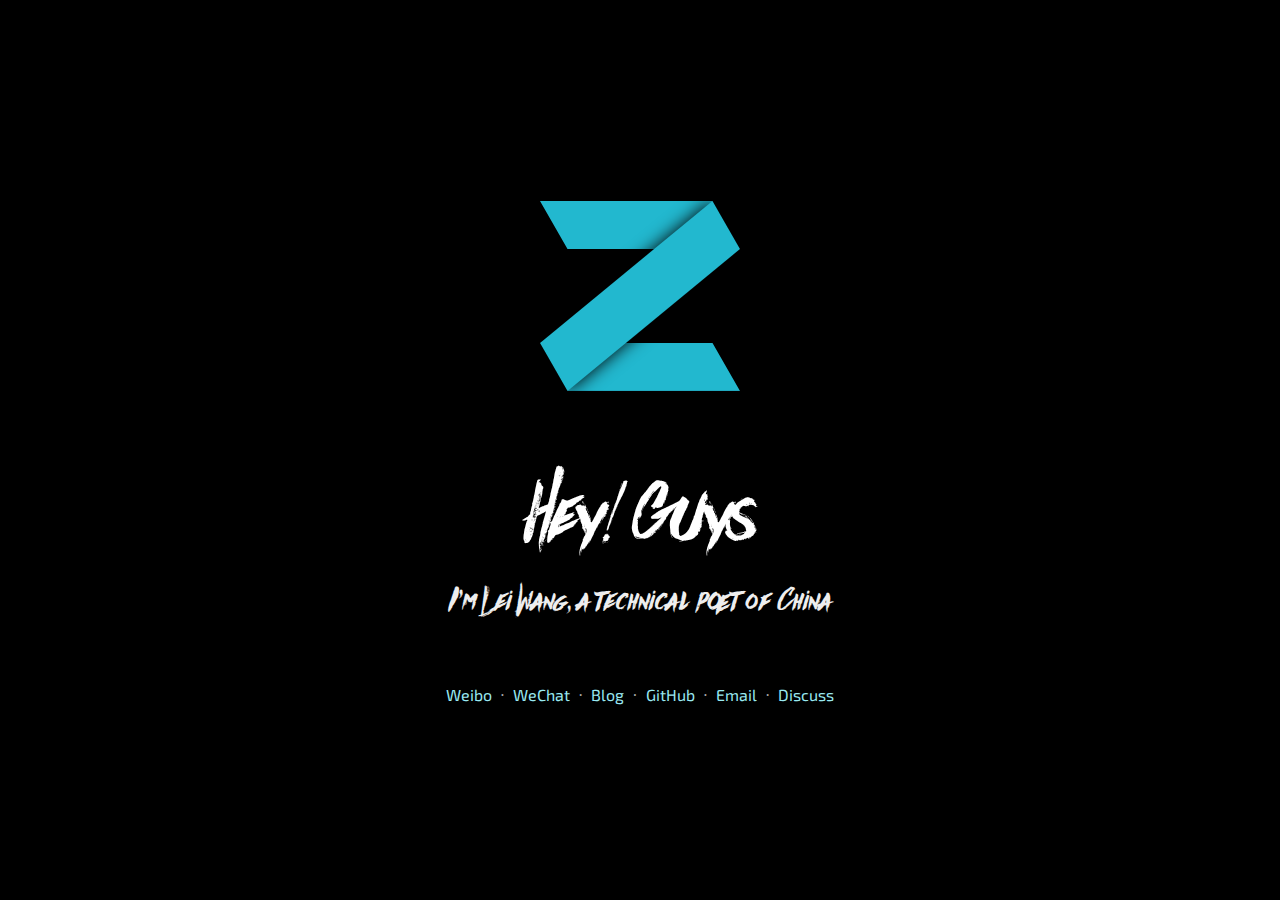
<file: index.html>
<!doctype html><html lang="en"><head><meta charset="utf-8"/><meta name="viewport" content="width=device-width,initial-scale=1,shrink-to-fit=no"/><meta name="theme-color" content="#454d5d"/><title>Hey Guys, I'm Lei Wang</title><link rel="shortcut icon" href="./favicon.ico"/><link rel="manifest" href="./manifest.json"/><link href="./static/css/main.84419383.chunk.css" rel="stylesheet"></head><body><noscript>You need to enable JavaScript to run this site.</noscript><div id="root"></div><script>!function(l){function e(e){for(var r,t,n=e[0],o=e[1],u=e[2],f=0,i=[];f<n.length;f++)t=n[f],p[t]&&i.push(p[t][0]),p[t]=0;for(r in o)Object.prototype.hasOwnProperty.call(o,r)&&(l[r]=o[r]);for(s&&s(e);i.length;)i.shift()();return c.push.apply(c,u||[]),a()}function a(){for(var e,r=0;r<c.length;r++){for(var t=c[r],n=!0,o=1;o<t.length;o++){var u=t[o];0!==p[u]&&(n=!1)}n&&(c.splice(r--,1),e=f(f.s=t[0]))}return e}var t={},p={1:0},c=[];function f(e){if(t[e])return t[e].exports;var r=t[e]={i:e,l:!1,exports:{}};return l[e].call(r.exports,r,r.exports,f),r.l=!0,r.exports}f.m=l,f.c=t,f.d=function(e,r,t){f.o(e,r)||Object.defineProperty(e,r,{enumerable:!0,get:t})},f.r=function(e){"undefined"!=typeof Symbol&&Symbol.toStringTag&&Object.defineProperty(e,Symbol.toStringTag,{value:"Module"}),Object.defineProperty(e,"__esModule",{value:!0})},f.t=function(r,e){if(1&e&&(r=f(r)),8&e)return r;if(4&e&&"object"==typeof r&&r&&r.__esModule)return r;var t=Object.create(null);if(f.r(t),Object.defineProperty(t,"default",{enumerable:!0,value:r}),2&e&&"string"!=typeof r)for(var n in r)f.d(t,n,function(e){return r[e]}.bind(null,n));return t},f.n=function(e){var r=e&&e.__esModule?function(){return e.default}:function(){return e};return f.d(r,"a",r),r},f.o=function(e,r){return Object.prototype.hasOwnProperty.call(e,r)},f.p="./";var r=window.webpackJsonp=window.webpackJsonp||[],n=r.push.bind(r);r.push=e,r=r.slice();for(var o=0;o<r.length;o++)e(r[o]);var s=n;a()}([])</script><script src="./static/js/2.f0927397.chunk.js"></script><script src="./static/js/main.38de3862.chunk.js"></script></body></html>
</file>
<file: static/css/main.84419383.chunk.css>
@import url(https://fonts.googleapis.com/css?family=Exo+2);.logo{margin:0 auto 4rem;width:12.5rem;height:12.5rem;-webkit-tap-highlight-color:rgba(0,0,0,0)}@font-face{font-weight:400;font-style:normal;font-family:Againts;src:url(../../static/media/againts.08c004a0.eot) format("eot"),url(../../static/media/againts.c01d8d3b.woff) format("woff"),url(../../static/media/againts.7c801b5d.ttf) format("truetype"),url(../../static/media/againts.b70d4fe7.svg#Againts) format("svg")}.logo,.slogan,.title{-webkit-animation:fadeIn 2s both;animation:fadeIn 2s both}.slogan,.title{font-weight:300;font-family:Againts}.title{margin:0 0 1rem;color:#fff;text-shadow:0 0 .5rem rgba(0,0,0,.8);font-size:5rem;-webkit-animation-delay:.25s;animation-delay:.25s}.slogan{margin:0 0 4rem;color:#eee;text-shadow:0 0 .5rem rgba(0,0,0,.6);font-size:2rem;-webkit-animation-delay:.5s;animation-delay:.5s}.navigation{display:flex;justify-content:center;margin:0;padding:0;list-style:none;-webkit-animation:fadeIn 2s .75s both;animation:fadeIn 2s .75s both}.navigation li+li:before{margin:.5rem;color:#aaa;content:"·"}.navigation a{color:#99e9f2;text-decoration:none;font-family:Exo\ 2,sans-serif;-webkit-transition:color .5s,text-shadow .5s;transition:color .5s,text-shadow .5s}.navigation a:hover{color:#22b8cf}.navigation a:focus,.navigation a:hover{text-shadow:0 0 .5rem hsla(0,0%,100%,.5)}.navigation a:focus{outline:0;color:#3bc9db}.background{position:absolute;top:0;right:0;bottom:0;left:0;z-index:-1;overflow:hidden;background-size:0}.background:after,.background:before{position:absolute;top:0;right:0;bottom:0;left:0;content:""}.background:before{background:no-repeat 50%/cover;background-image:inherit;-webkit-transition-delay:.5s;transition-delay:.5s;-webkit-transition-duration:2.5s;transition-duration:2.5s;-webkit-transition-property:opacity,-webkit-filter,-webkit-transform;transition-property:opacity,-webkit-filter,-webkit-transform;transition-property:opacity,filter,transform;transition-property:opacity,filter,transform,-webkit-filter,-webkit-transform}.background.loading:before{opacity:0;-webkit-filter:blur(5rem);filter:blur(5rem);-webkit-transform:scale(1.25);transform:scale(1.25)}.background:after{background:-webkit-gradient(linear,left top,left bottom,from(transparent),color-stop(60%,rgba(0,0,0,.4)),to(rgba(0,0,0,.9))),0/1px url('data:image/svg+xml;charset=utf-8,<svg xmlns="http://www.w3.org/2000/svg" viewBox="0 0 2 2"><path d="M0 0h1v1H0zM1 1h1v1H1z"/></svg>');background:-webkit-linear-gradient(transparent,rgba(0,0,0,.4) 60%,rgba(0,0,0,.9)),0/1px url('data:image/svg+xml;charset=utf-8,<svg xmlns="http://www.w3.org/2000/svg" viewBox="0 0 2 2"><path d="M0 0h1v1H0zM1 1h1v1H1z"/></svg>');background:linear-gradient(transparent,rgba(0,0,0,.4) 60%,rgba(0,0,0,.9)),0/1px url('data:image/svg+xml;charset=utf-8,<svg xmlns="http://www.w3.org/2000/svg" viewBox="0 0 2 2"><path d="M0 0h1v1H0zM1 1h1v1H1z"/></svg>')}body,html{height:100%}body{display:flex;align-items:center;justify-content:center;margin:0;background:#000;text-align:center;-webkit-font-smoothing:antialiased;-moz-osx-font-smoothing:grayscale;-webkit-user-select:none;-moz-user-select:none;-ms-user-select:none;user-select:none}@-webkit-keyframes fadeIn{0%{opacity:0;-webkit-transform:translateY(100%) scale(.4);transform:translateY(100%) scale(.4)}to{opacity:1;-webkit-transform:none;transform:none}}@keyframes fadeIn{0%{opacity:0;-webkit-transform:translateY(100%) scale(.4);transform:translateY(100%) scale(.4)}to{opacity:1;-webkit-transform:none;transform:none}}
/*# sourceMappingURL=main.84419383.chunk.css.map */
</file>
